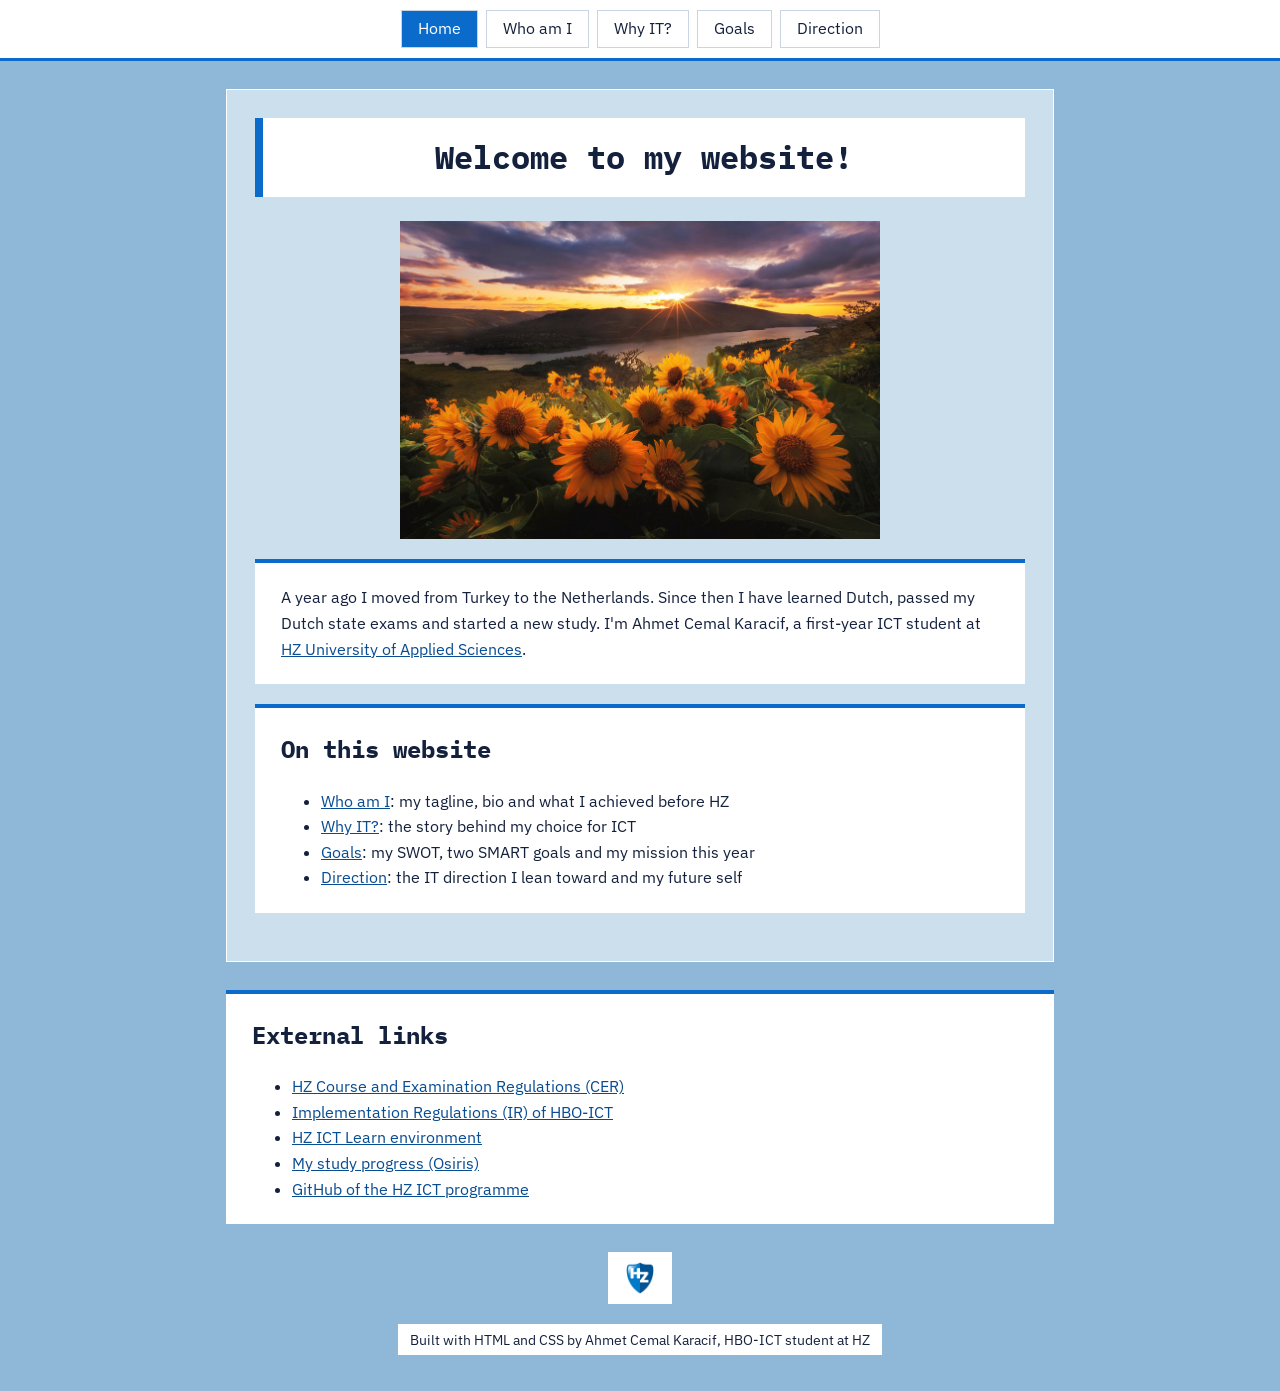
<file: index.html>
<!DOCTYPE html>
<html lang="en">

<head>
  <meta charset="UTF-8">
  <meta name="viewport" content="width=device-width, initial-scale=1.0">
  <title>Home | Ahmet Cemal Karacif</title>
  <meta name="description"
    content="Portfolio of Ahmet Cemal Karacif, first-year HBO-ICT student at HZ: who I am, why ICT, my goals and my direction.">
  <link rel="icon" type="image/png" href="img/hz-logo.png">
  <link rel="preconnect" href="https://fonts.googleapis.com">
  <link rel="stylesheet"
    href="https://fonts.googleapis.com/css2?family=IBM+Plex+Mono:wght@500;700&family=IBM+Plex+Sans:wght@400;600;700&display=swap">
  <link rel="stylesheet" href="styles.css">
</head>

<body>
  <!-- navigation menu -->
  <header>
    <nav class="main-nav" aria-label="Main">
      <a href="index.html" class="current" aria-current="page">Home</a>
      <a href="about.html">Who am I</a>
      <a href="why-it.html">Why IT?</a>
      <a href="goals.html">Goals</a>
      <a href="direction.html">Direction</a>
    </nav>
  </header>

  <!-- main content -->
  <main>
    <div class="big-block">
      <h1>Welcome to my website!</h1>
      <img class="hero-img" src="img/sunflowers.png" width="480" height="300"
        alt="A">
      <section class="panel">
        <p>
          A year ago I moved from Turkey to the Netherlands. Since then I have learned Dutch,
          passed my Dutch state exams and started a new study. I'm Ahmet Cemal Karacif, a
          first-year ICT student at <a href="https://hz.nl/en" target="_blank"
          rel="noopener">HZ University of Applied Sciences</a>.
        </p>
      </section>
      <section class="panel">
        <h2>On this website</h2>
        <ul>
          <li><a href="about.html">Who am I</a>: my tagline, bio and what I achieved before HZ</li>
          <li><a href="why-it.html">Why IT?</a>: the story behind my choice for ICT</li>
          <li><a href="goals.html">Goals</a>: my SWOT, two SMART goals and my mission this year</li>
          <li><a href="direction.html">Direction</a>: the IT direction I lean toward and my future self</li>
        </ul>
      </section>
    </div>
  </main>

  <!-- external links -->
  <aside>
    <div class="panel">
      <h2>External links</h2>
      <ul>
        <li>
          <a href="https://hz.nl/en/about-hz/regulations-documents" target="_blank" rel="noopener">HZ Course and
            Examination Regulations (CER)</a>
        </li>
        <li>
          <a href="https://hz.reader.docfield.com/80871c39-9285-4b38-85e4-78a0efbc2461" target="_blank" rel="noopener">Implementation
            Regulations (IR) of HBO-ICT</a>
        </li>
        <li>
          <a href="https://learn.hz.nl/my/" target="_blank" rel="noopener">HZ ICT Learn environment</a>
        </li>
        <li>
          <a href="https://hz.osiris-student.nl/" target="_blank" rel="noopener">My study progress (Osiris)</a>
        </li>
        <li>
          <a href="https://github.com/HZ-HBO-ICT" target="_blank" rel="noopener">GitHub of the HZ ICT programme</a>
        </li>
      </ul>
    </div>
  </aside>

  <!-- footer with HZ logo -->
  <footer>
    <img src="img/hz-logo.png" alt="HZ University of Applied Sciences logo">
    <p>Built with HTML and CSS by Ahmet Cemal Karacif, HBO-ICT student at HZ</p>
  </footer>
</body>

</html>
</file>
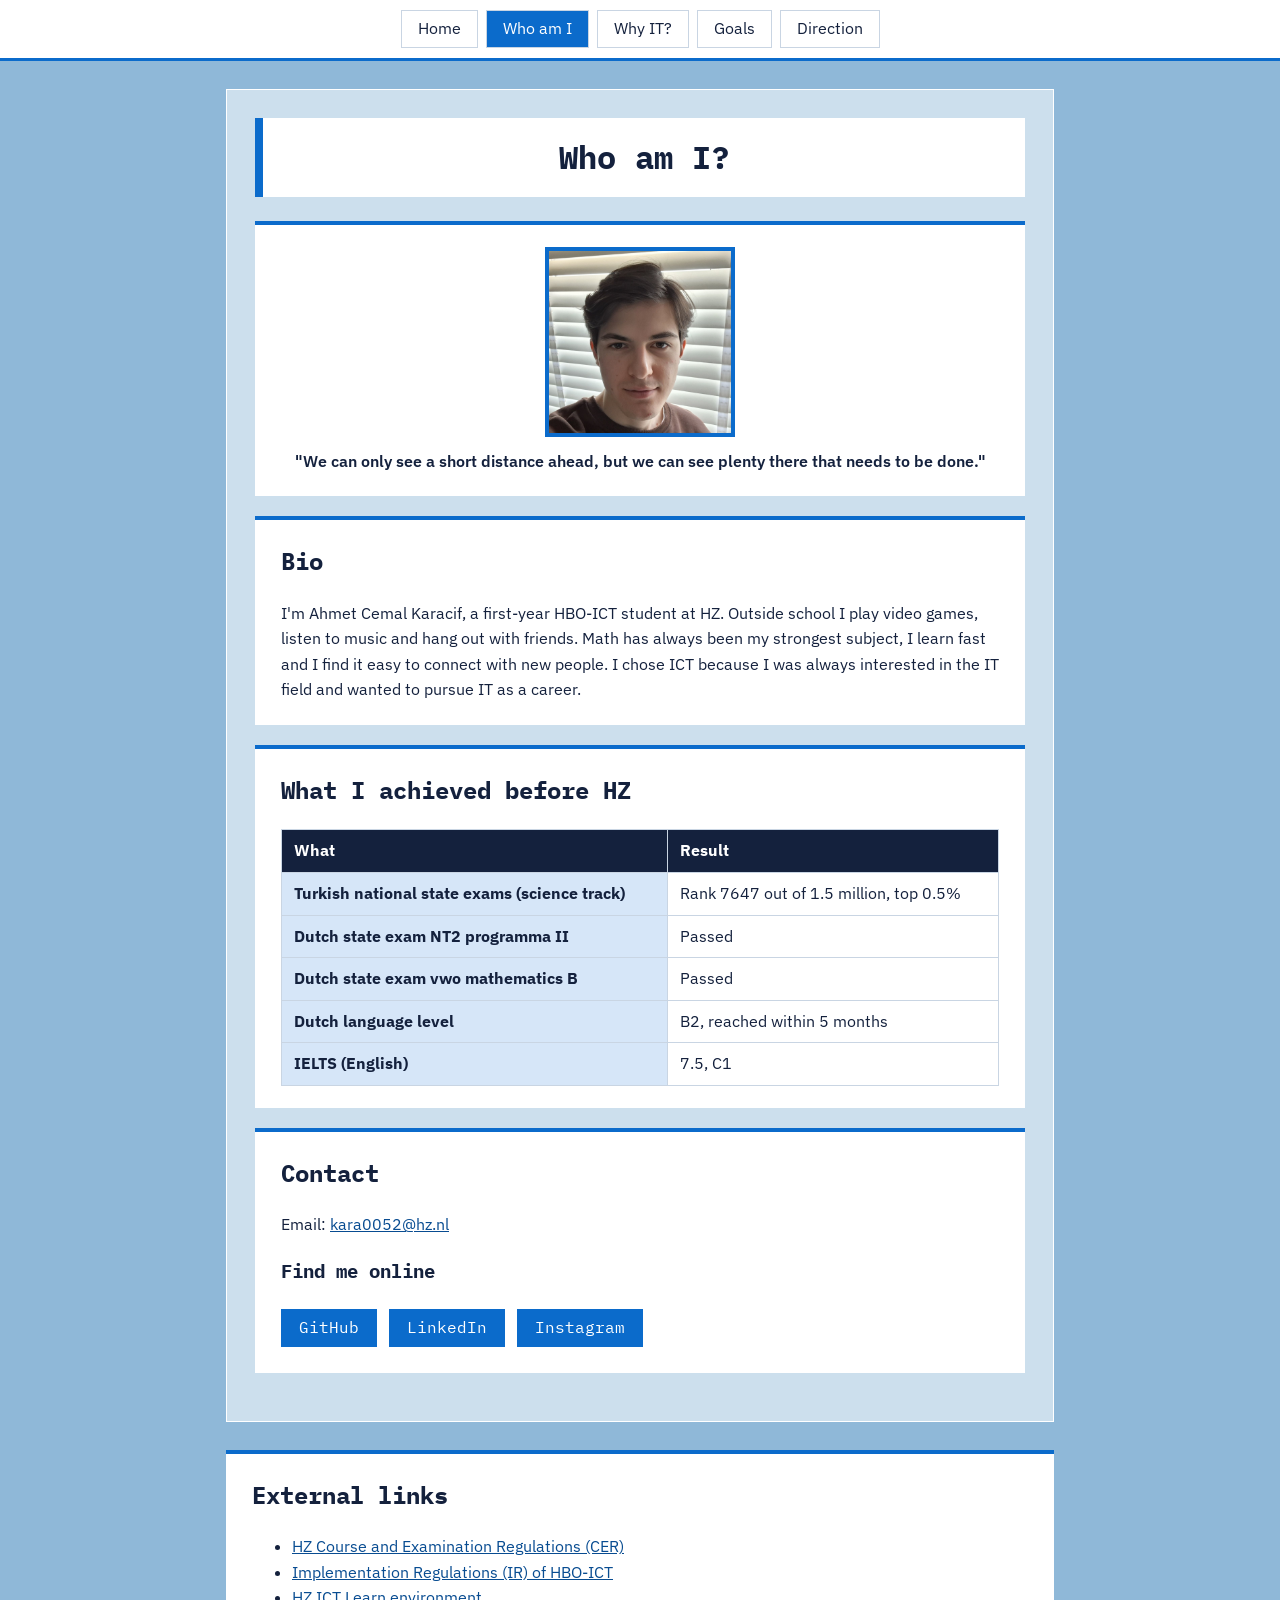
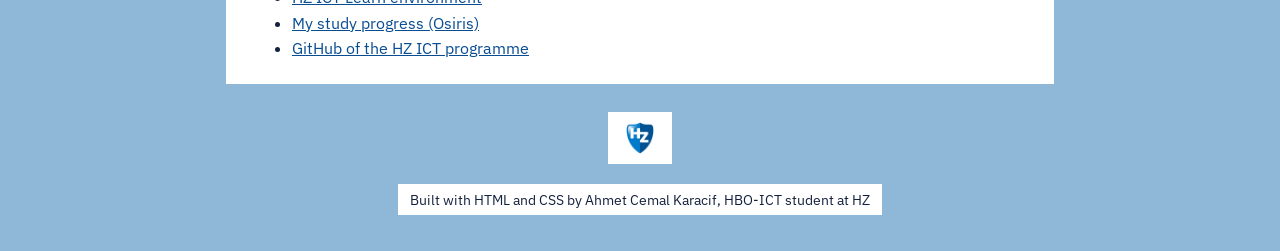
<file: about.html>
<!DOCTYPE html>
<html lang="en">

<head>
  <meta charset="UTF-8">
  <meta name="viewport" content="width=device-width, initial-scale=1.0">
  <title>Who am I | Ahmet Cemal Karacif</title>
  <meta name="description"
    content="Who is Ahmet Cemal Karacif? A first-year HBO-ICT student at HZ from Turkey: tagline, bio, results and contact.">
  <link rel="icon" type="image/png" href="img/hz-logo.png">
  <link rel="preconnect" href="https://fonts.googleapis.com">
  <link rel="stylesheet"
    href="https://fonts.googleapis.com/css2?family=IBM+Plex+Mono:wght@500;700&family=IBM+Plex+Sans:wght@400;600;700&display=swap">
  <link rel="stylesheet" href="styles.css">
</head>

<body>
  <!-- navigation menu -->
  <header>
    <nav class="main-nav" aria-label="Main">
      <a href="index.html">Home</a>
      <a href="about.html" class="current" aria-current="page">Who am I</a>
      <a href="why-it.html">Why IT?</a>
      <a href="goals.html">Goals</a>
      <a href="direction.html">Direction</a>
    </nav>
  </header>

  <!-- main content -->
  <main>
    <div class="big-block">
      <h1>Who am I?</h1>
      <section class="panel">
        <img class="profile-img" src="img/profile.jpg" width="190" height="190"
          alt="A photo of Ahmet Karacif">
        <p class="tagline">"We can only see a short distance ahead, but we can see plenty there that needs to be done."</p>
      </section>
      <section class="panel">
        <h2>Bio</h2>
        <p>
          I'm Ahmet Cemal Karacif, a first-year HBO-ICT student at HZ. Outside school I play
          video games, listen to music and hang out with friends. Math has always been my
          strongest subject, I learn fast and I find it easy to connect with new people. I chose
          ICT because I was always interested in the IT field and wanted to pursue IT as a career.
        </p>
      </section>
      <section class="panel">
        <h2>What I achieved before HZ</h2>
        <table>
          <thead>
            <tr>
              <th scope="col">What</th>
              <th scope="col">Result</th>
            </tr>
          </thead>
          <tbody>
            <tr>
              <th scope="row">Turkish national state exams (science track)</th>
              <td>Rank 7647 out of 1.5 million, top 0.5%</td>
            </tr>
            <tr>
              <th scope="row">Dutch state exam NT2 programma II</th>
              <td>Passed</td>
            </tr>
            <tr>
              <th scope="row">Dutch state exam vwo mathematics B</th>
              <td>Passed</td>
            </tr>
            <tr>
              <th scope="row">Dutch language level</th>
              <td>B2, reached within 5 months</td>
            </tr>
            <tr>
              <th scope="row">IELTS (English)</th>
              <td>7.5, C1</td>
            </tr>
          </tbody>
        </table>
      </section>
      <section class="panel">
        <h2>Contact</h2>
        <p>Email: <a href="mailto:kara0052@hz.nl">kara0052@hz.nl</a></p>
        <h3>Find me online</h3>
        <a class="button" href="https://github.com/w3ndxd"
          target="_blank" rel="noopener">GitHub</a>
        <a class="button" href="https://www.linkedin.com/in/ahmet-cemal-karacif-b8b6513b5/"
          target="_blank" rel="noopener">LinkedIn</a>
        <a class="button" href="https://www.instagram.com/_aahmetcemal/"
          target="_blank" rel="noopener">Instagram</a>
      </section>
    </div>
  </main>

  <!-- external links -->
  <aside>
    <div class="panel">
      <h2>External links</h2>
      <ul>
        <li>
          <a href="https://hz.nl/en/about-hz/regulations-documents" target="_blank" rel="noopener">HZ Course and
            Examination Regulations (CER)</a>
        </li>
        <li>
          <a href="https://hz.reader.docfield.com/80871c39-9285-4b38-85e4-78a0efbc2461" target="_blank" rel="noopener">Implementation
            Regulations (IR) of HBO-ICT</a>
        </li>
        <li>
          <a href="https://learn.hz.nl/my/" target="_blank" rel="noopener">HZ ICT Learn environment</a>
        </li>
        <li>
          <a href="https://hz.osiris-student.nl/" target="_blank" rel="noopener">My study progress (Osiris)</a>
        </li>
        <li>
          <a href="https://github.com/HZ-HBO-ICT" target="_blank" rel="noopener">GitHub of the HZ ICT programme</a>
        </li>
      </ul>
    </div>
  </aside>

  <!-- footer with HZ logo -->
  <footer>
    <img src="img/hz-logo.png" alt="HZ University of Applied Sciences logo">
    <p>Built with HTML and CSS by Ahmet Cemal Karacif, HBO-ICT student at HZ</p>
  </footer>
</body>

</html>
</file>
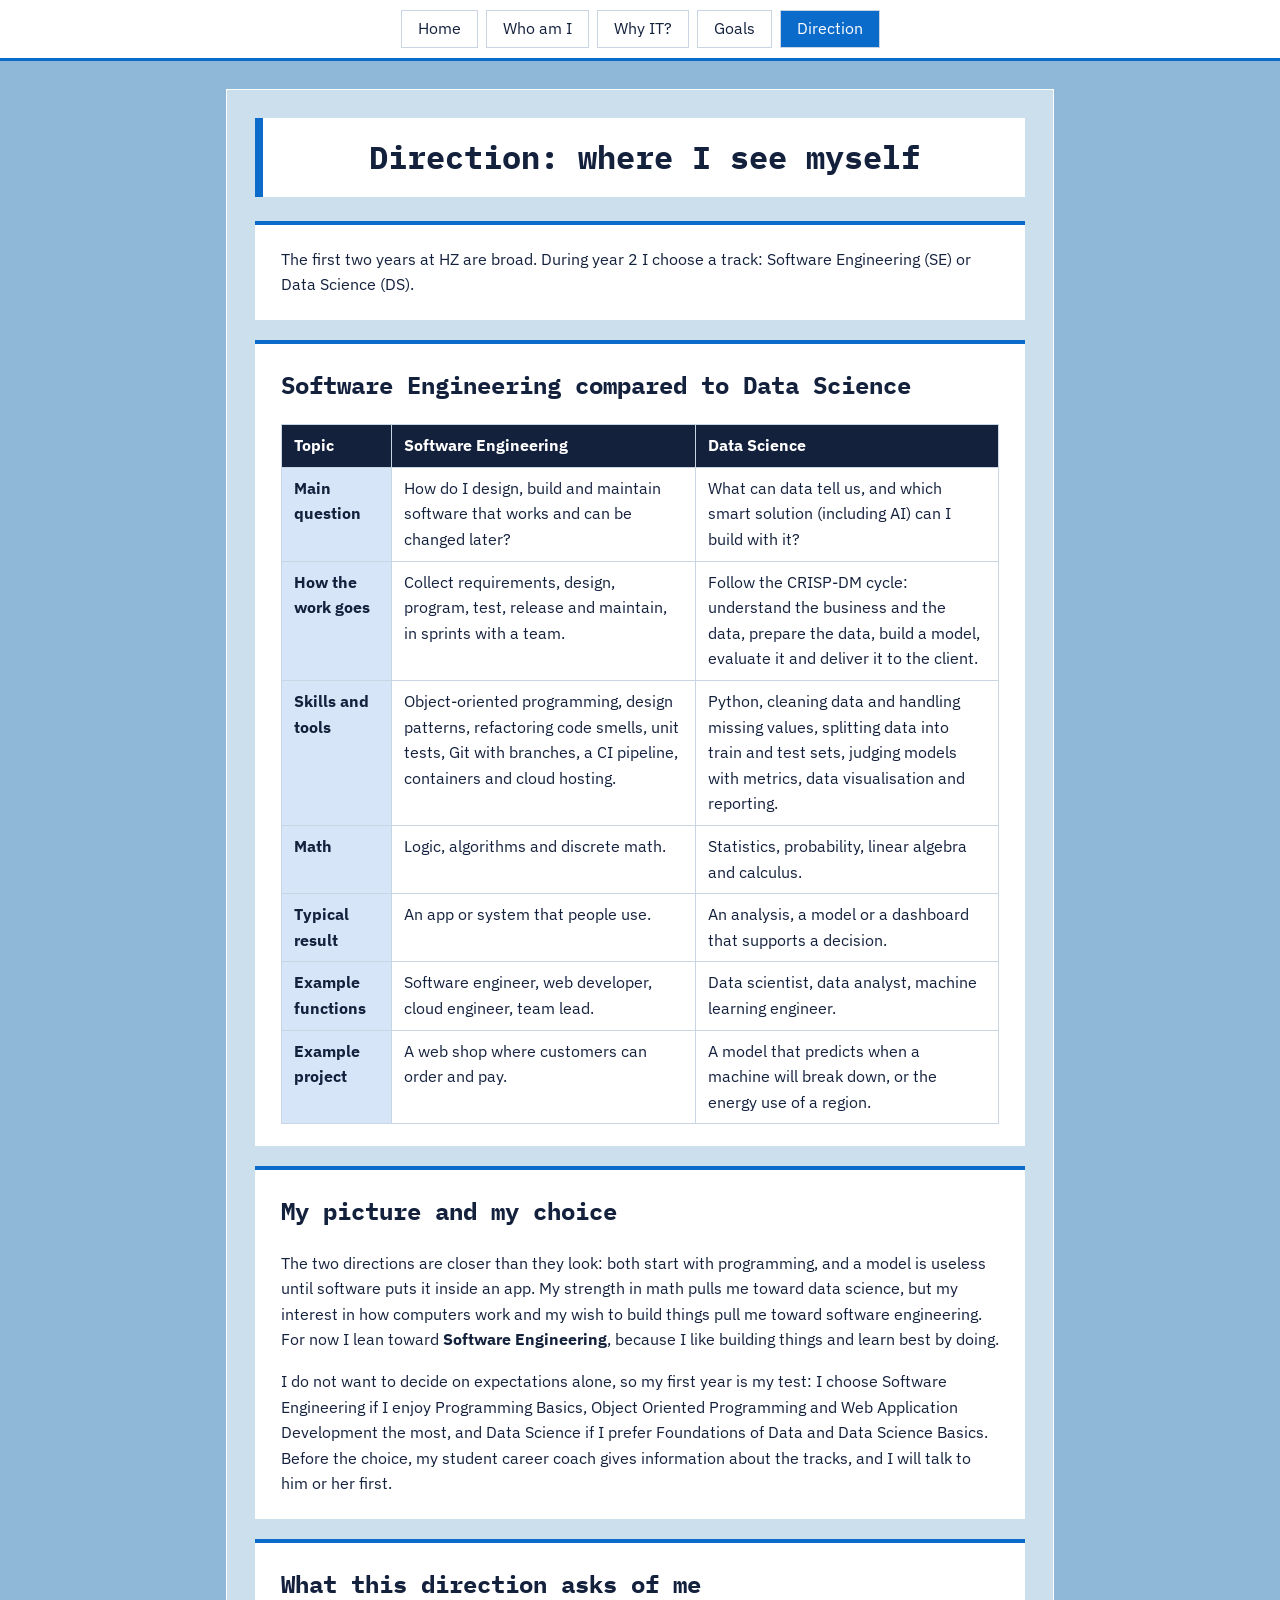
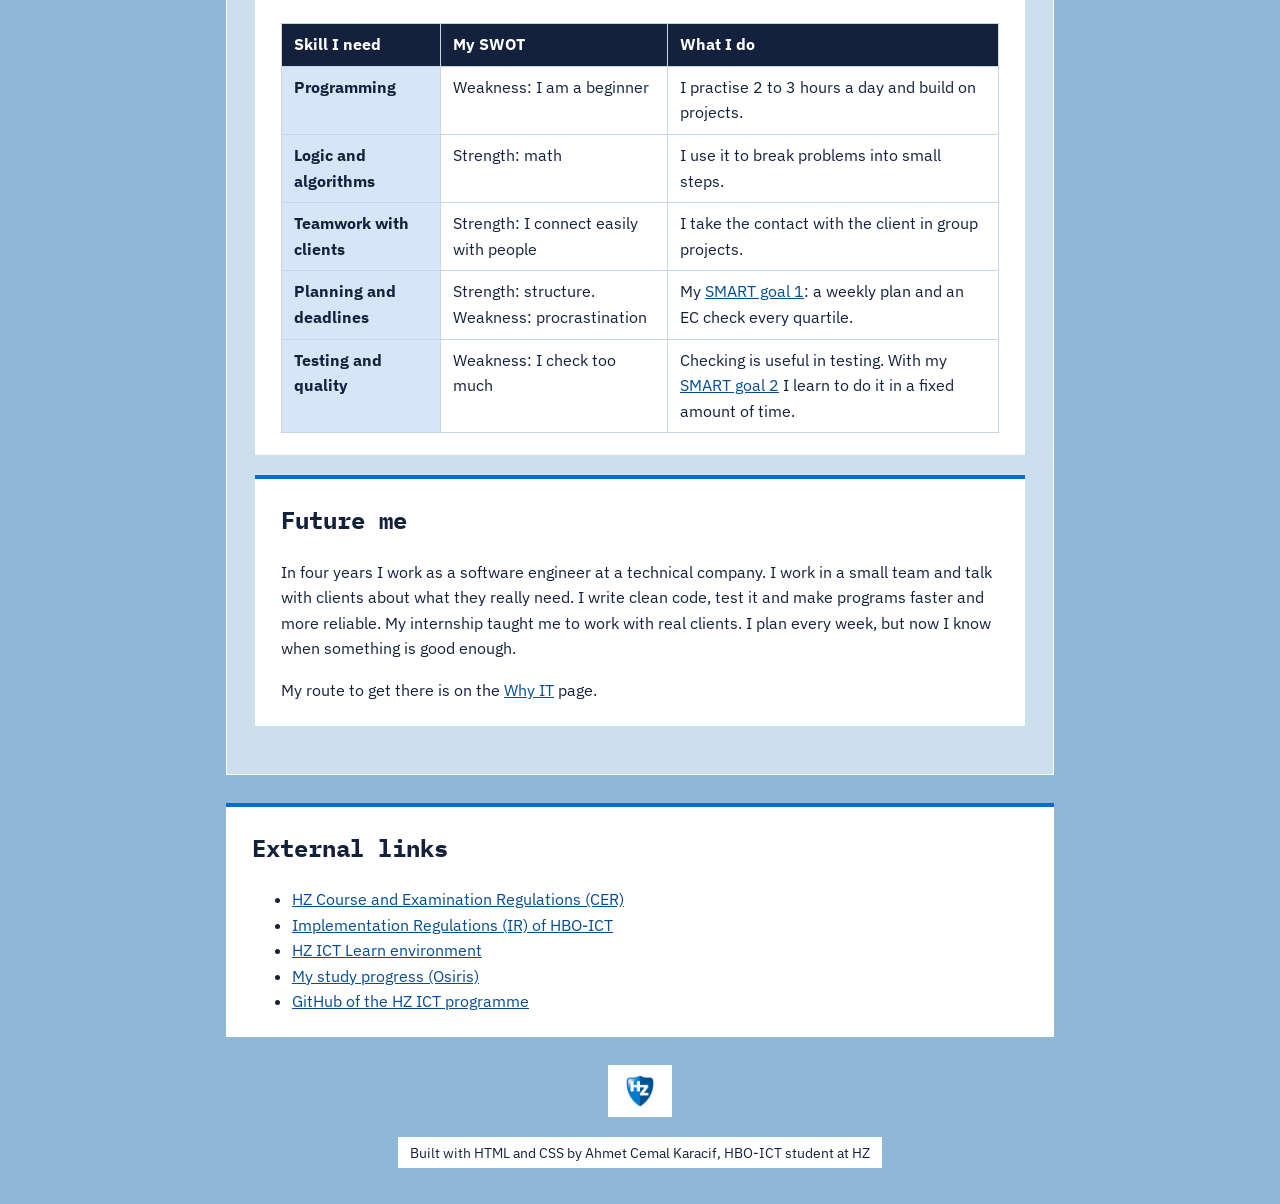
<file: direction.html>
<!DOCTYPE html>
<html lang="en">

<head>
  <meta charset="UTF-8">
  <meta name="viewport" content="width=device-width, initial-scale=1.0">
  <title>Direction: where I see myself | Ahmet Cemal Karacif</title>
  <meta name="description"
    content="My direction in IT: Software Engineering compared to Applied Data Science & AI, my future self and my route.">
  <link rel="icon" type="image/png" href="img/hz-logo.png">
  <link rel="preconnect" href="https://fonts.googleapis.com">
  <link rel="stylesheet"
    href="https://fonts.googleapis.com/css2?family=IBM+Plex+Mono:wght@500;700&family=IBM+Plex+Sans:wght@400;600;700&display=swap">
  <link rel="stylesheet" href="styles.css">
</head>

<body>
  <!-- navigation menu -->
  <header>
    <nav class="main-nav" aria-label="Main">
      <a href="index.html">Home</a>
      <a href="about.html">Who am I</a>
      <a href="why-it.html">Why IT?</a>
      <a href="goals.html">Goals</a>
      <a href="direction.html" class="current" aria-current="page">Direction</a>
    </nav>
  </header>

  <!-- main content -->
  <main>
    <div class="big-block">
      <h1>Direction: where I see myself</h1>
      <section class="panel">
        <p>
          The first two years at HZ are broad. During year 2 I choose a track: Software
          Engineering (SE) or Data Science (DS).
        </p>
      </section>
      <section class="panel">
        <h2>Software Engineering compared to Data Science</h2>
        <table>
          <thead>
            <tr>
              <th scope="col">Topic</th>
              <th scope="col">Software Engineering</th>
              <th scope="col">Data Science</th>
            </tr>
          </thead>
          <tbody>
            <tr>
              <th scope="row">Main question</th>
              <td>How do I design, build and maintain software that works and can be changed later?</td>
              <td>What can data tell us, and which smart solution (including AI) can I build with it?</td>
            </tr>
            <tr>
              <th scope="row">How the work goes</th>
              <td>Collect requirements, design, program, test, release and maintain, in sprints with a team.</td>
              <td>Follow the CRISP-DM cycle: understand the business and the data, prepare the data, build a model, evaluate it and deliver it to the client.</td>
            </tr>
            <tr>
              <th scope="row">Skills and tools</th>
              <td>Object-oriented programming, design patterns, refactoring code smells, unit tests, Git with branches, a CI pipeline, containers and cloud hosting.</td>
              <td>Python, cleaning data and handling missing values, splitting data into train and test sets, judging models with metrics, data visualisation and reporting.</td>
            </tr>
            <tr>
              <th scope="row">Math</th>
              <td>Logic, algorithms and discrete math.</td>
              <td>Statistics, probability, linear algebra and calculus.</td>
            </tr>
            <tr>
              <th scope="row">Typical result</th>
              <td>An app or system that people use.</td>
              <td>An analysis, a model or a dashboard that supports a decision.</td>
            </tr>
            <tr>
              <th scope="row">Example functions</th>
              <td>Software engineer, web developer, cloud engineer, team lead.</td>
              <td>Data scientist, data analyst, machine learning engineer.</td>
            </tr>
            <tr>
              <th scope="row">Example project</th>
              <td>A web shop where customers can order and pay.</td>
              <td>A model that predicts when a machine will break down, or the energy use of a region.</td>
            </tr>
          </tbody>
        </table>
      </section>
      <section class="panel">
        <h2>My picture and my choice</h2>
        <p>
          The two directions are closer than they look: both start with programming, and a model
          is useless until software puts it inside an app. My strength in math pulls me toward
          data science, but my interest in how computers work and my wish to build things pull
          me toward software engineering. For now I lean toward <strong>Software
          Engineering</strong>, because I like building things and learn best by doing.
        </p>
        <p>
          I do not want to decide on expectations alone, so my first year is my test: I choose
          Software Engineering if I enjoy Programming Basics, Object Oriented Programming and Web
          Application Development the most, and Data Science if I prefer Foundations of Data and
          Data Science Basics. Before the choice, my student career coach gives information about
          the tracks, and I will talk to him or her first.
        </p>
      </section>
      <section class="panel">
        <h2>What this direction asks of me</h2>
        <table>
          <thead>
            <tr>
              <th scope="col">Skill I need</th>
              <th scope="col">My SWOT</th>
              <th scope="col">What I do</th>
            </tr>
          </thead>
          <tbody>
            <tr>
              <th scope="row">Programming</th>
              <td>Weakness: I am a beginner</td>
              <td>I practise 2 to 3 hours a day and build on projects.</td>
            </tr>
            <tr>
              <th scope="row">Logic and algorithms</th>
              <td>Strength: math</td>
              <td>I use it to break problems into small steps.</td>
            </tr>
            <tr>
              <th scope="row">Teamwork with clients</th>
              <td>Strength: I connect easily with people</td>
              <td>I take the contact with the client in group projects.</td>
            </tr>
            <tr>
              <th scope="row">Planning and deadlines</th>
              <td>Strength: structure. Weakness: procrastination</td>
              <td>My <a href="goals.html">SMART goal 1</a>: a weekly plan and an EC check every quartile.</td>
            </tr>
            <tr>
              <th scope="row">Testing and quality</th>
              <td>Weakness: I check too much</td>
              <td>Checking is useful in testing. With my <a href="goals.html">SMART goal 2</a> I learn to do it in a fixed amount of time.</td>
            </tr>
          </tbody>
        </table>
      </section>
      <section class="panel">
        <h2>Future me</h2>
        <p>
          In four years I work as a software engineer at a technical company. I work in a small team and talk with clients about what they really need. I write clean code, test it and make programs faster and more reliable. My internship taught me to work with real clients. I plan every week, but now I know when something is good enough.
        </p>
        <p>My route to get there is on the <a href="why-it.html">Why IT</a> page.</p>
      </section>
    </div>
  </main>

  <!-- external links -->
  <aside>
    <div class="panel">
      <h2>External links</h2>
      <ul>
        <li>
          <a href="https://hz.nl/en/about-hz/regulations-documents" target="_blank" rel="noopener">HZ Course and
            Examination Regulations (CER)</a>
        </li>
        <li>
          <a href="https://hz.reader.docfield.com/80871c39-9285-4b38-85e4-78a0efbc2461" target="_blank" rel="noopener">Implementation
            Regulations (IR) of HBO-ICT</a>
        </li>
        <li>
          <a href="https://learn.hz.nl/my/" target="_blank" rel="noopener">HZ ICT Learn environment</a>
        </li>
        <li>
          <a href="https://hz.osiris-student.nl/" target="_blank" rel="noopener">My study progress (Osiris)</a>
        </li>
        <li>
          <a href="https://github.com/HZ-HBO-ICT" target="_blank" rel="noopener">GitHub of the HZ ICT programme</a>
        </li>
      </ul>
    </div>
  </aside>

  <!-- footer with HZ logo -->
  <footer>
    <img src="img/hz-logo.png" alt="HZ University of Applied Sciences logo">
    <p>Built with HTML and CSS by Ahmet Cemal Karacif, HBO-ICT student at HZ</p>
  </footer>
</body>

</html>
</file>
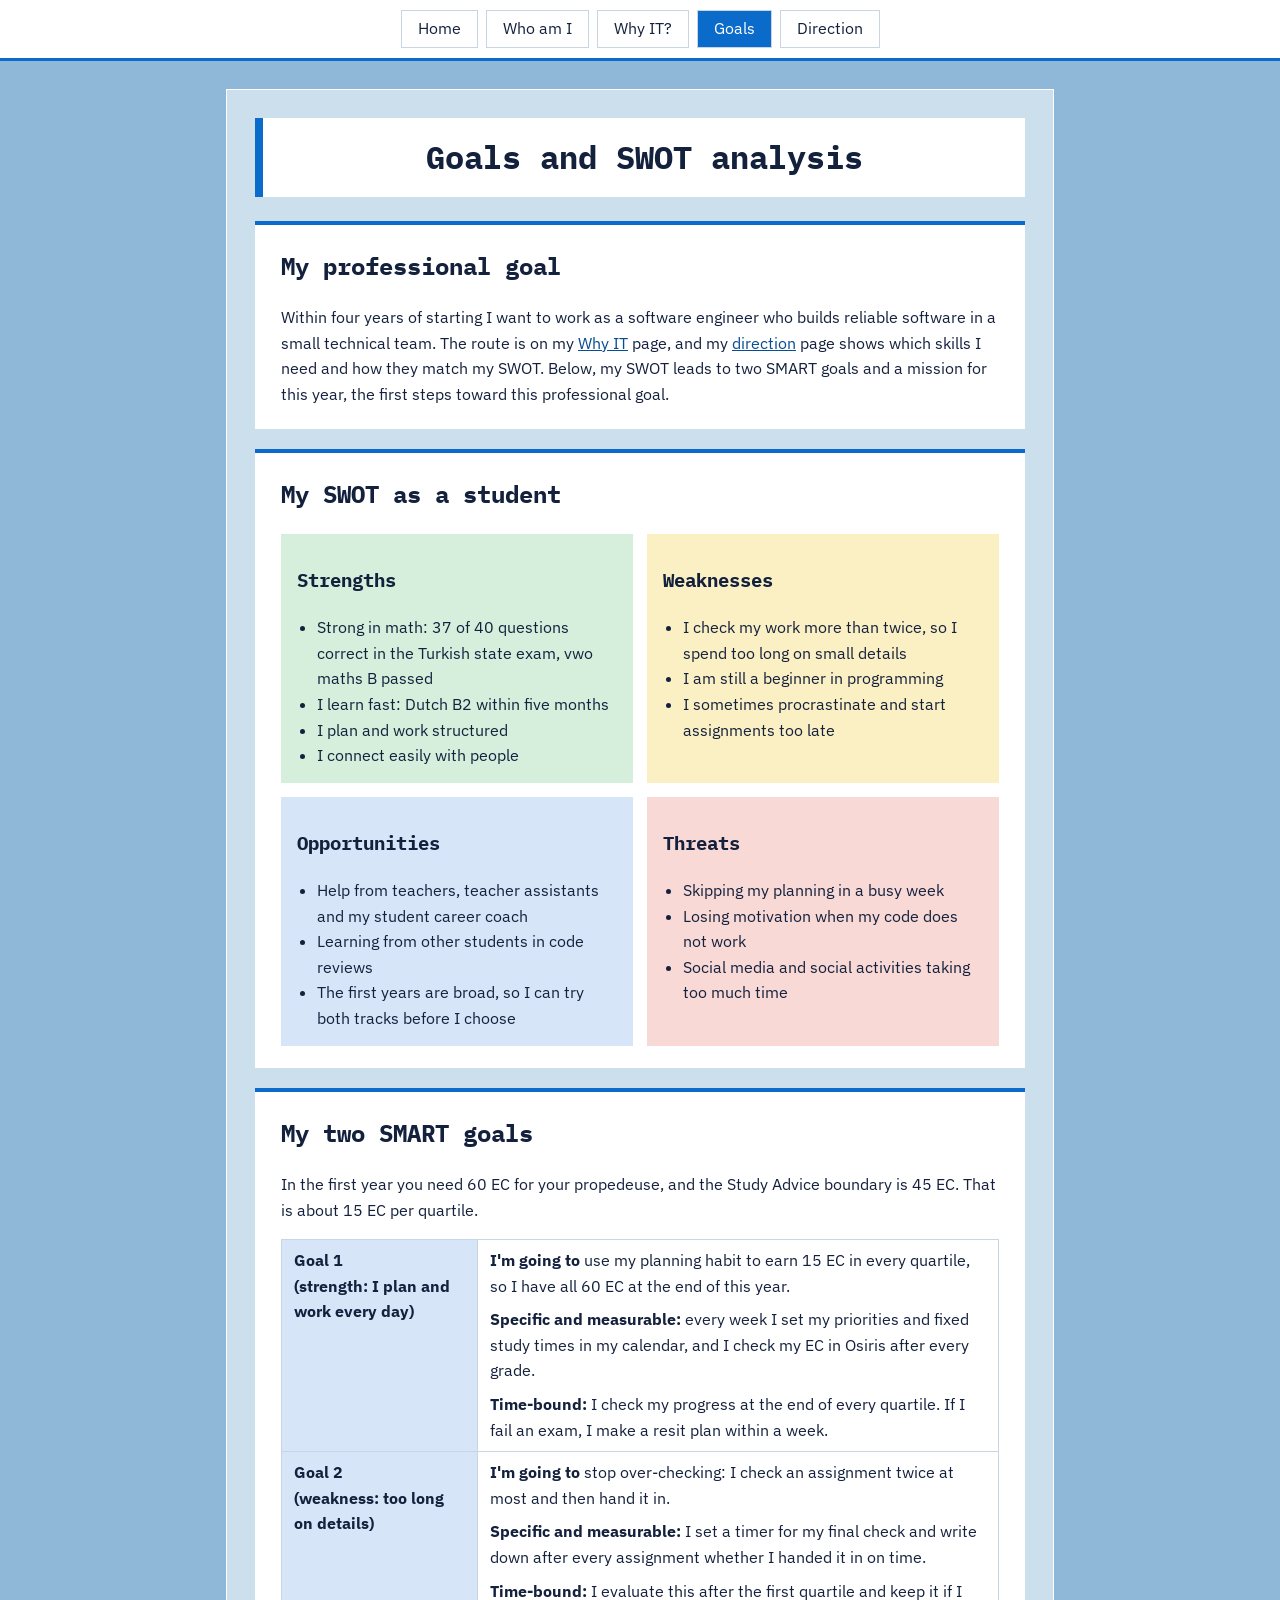
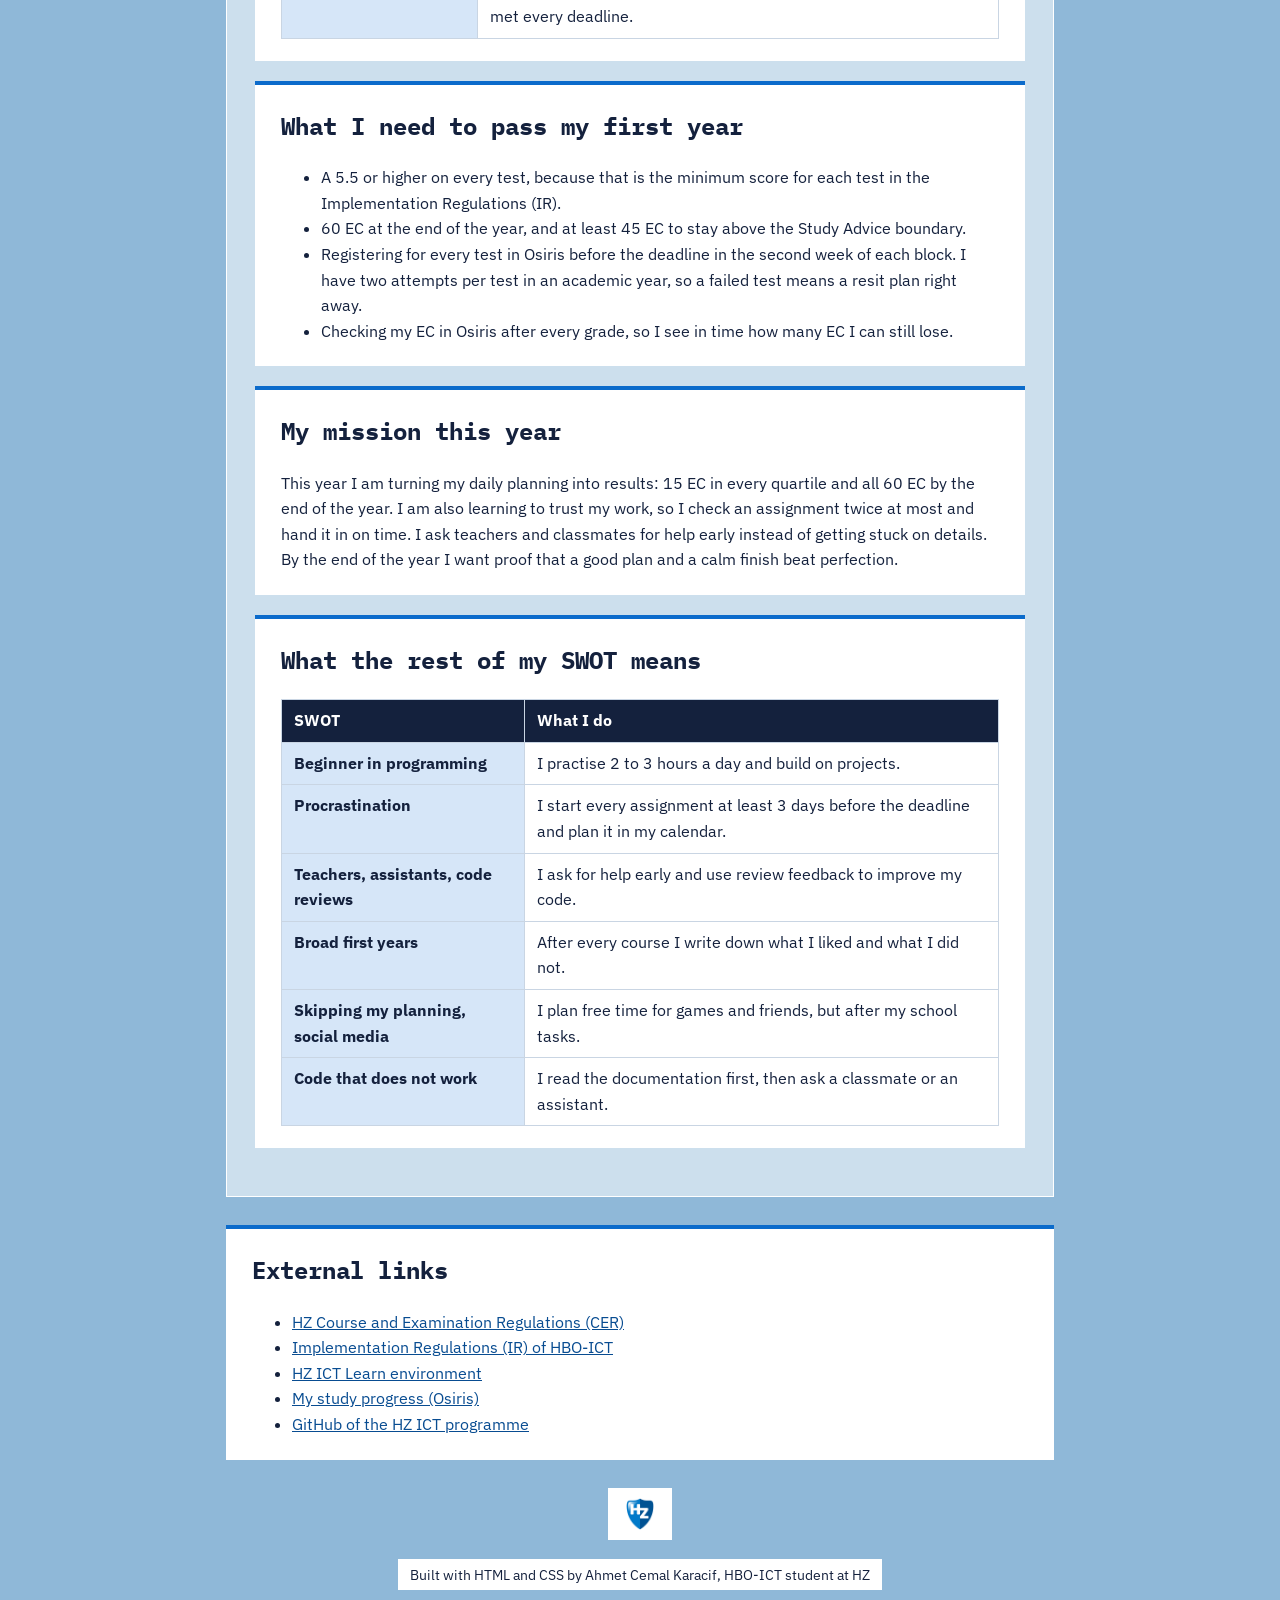
<file: goals.html>
<!DOCTYPE html>
<html lang="en">

<head>
  <meta charset="UTF-8">
  <meta name="viewport" content="width=device-width, initial-scale=1.0">
  <title>Goals and SWOT analysis | Ahmet Cemal Karacif</title>
  <meta name="description" content="My SWOT as an ICT student, two SMART study goals and my mission this year.">
  <link rel="icon" type="image/png" href="img/hz-logo.png">
  <link rel="preconnect" href="https://fonts.googleapis.com">
  <link rel="stylesheet"
    href="https://fonts.googleapis.com/css2?family=IBM+Plex+Mono:wght@500;700&family=IBM+Plex+Sans:wght@400;600;700&display=swap">
  <link rel="stylesheet" href="styles.css">
</head>

<body>
  <!-- navigation menu -->
  <header>
    <nav class="main-nav" aria-label="Main">
      <a href="index.html">Home</a>
      <a href="about.html">Who am I</a>
      <a href="why-it.html">Why IT?</a>
      <a href="goals.html" class="current" aria-current="page">Goals</a>
      <a href="direction.html">Direction</a>
    </nav>
  </header>

  <!-- main content -->
  <main>
    <div class="big-block">
      <h1>Goals and SWOT analysis</h1>
      <section class="panel">
        <h2>My professional goal</h2>
        <p>
          Within four years of starting I want to work as a software engineer who builds reliable
          software in a small technical team. The route is on my <a href="why-it.html">Why IT</a>
          page, and my <a href="direction.html">direction</a> page shows which skills I need and
          how they match my SWOT. Below, my SWOT leads to two SMART goals and a mission for this
          year, the first steps toward this professional goal.
        </p>
      </section>
      <section class="panel">
        <h2>My SWOT as a student</h2>
        <!-- the SWOT: four boxes in a 2 x 2 grid -->
        <div class="swot-grid">
          <div class="strengths">
            <h3>Strengths</h3>
            <ul>
              <li>Strong in math: 37 of 40 questions correct in the Turkish state exam, vwo maths B passed</li>
              <li>I learn fast: Dutch B2 within five months</li>
              <li>I plan and work structured</li>
              <li>I connect easily with people</li>
            </ul>
          </div>
          <div class="weaknesses">
            <h3>Weaknesses</h3>
            <ul>
              <li>I check my work more than twice, so I spend too long on small details</li>
              <li>I am still a beginner in programming</li>
              <li>I sometimes procrastinate and start assignments too late</li>
            </ul>
          </div>
          <div class="opportunities">
            <h3>Opportunities</h3>
            <ul>
              <li>Help from teachers, teacher assistants and my student career coach</li>
              <li>Learning from other students in code reviews</li>
              <li>The first years are broad, so I can try both tracks before I choose</li>
            </ul>
          </div>
          <div class="threats">
            <h3>Threats</h3>
            <ul>
              <li>Skipping my planning in a busy week</li>
              <li>Losing motivation when my code does not work</li>
              <li>Social media and social activities taking too much time</li>
            </ul>
          </div>
        </div>
      </section>
      <section class="panel">
        <h2>My two SMART goals</h2>
        <p>
          In the first year you need 60 EC for your propedeuse, and the Study Advice boundary is
          45 EC. That is about 15 EC per quartile.
        </p>
        <table>
          <tbody>
            <tr>
              <th scope="row">Goal 1<br>(strength: I plan and work every day)</th>
              <td>
                <p><strong>I'm going to</strong> use my planning habit to earn 15 EC in every
                  quartile, so I have all 60 EC at the end of this year.</p>
                <p><strong>Specific and measurable:</strong> every week I set my priorities and fixed
                  study times in my calendar, and I check my EC in Osiris after every grade.</p>
                <p><strong>Time-bound:</strong> I check my progress at the end of every quartile. If
                  I fail an exam, I make a resit plan within a week.</p>
              </td>
            </tr>
            <tr>
              <th scope="row">Goal 2<br>(weakness: too long on details)</th>
              <td>
                <p><strong>I'm going to</strong> stop over-checking: I check an assignment twice at
                  most and then hand it in.</p>
                <p><strong>Specific and measurable:</strong> I set a timer for my final check and write
                  down after every assignment whether I handed it in on time.</p>
                <p><strong>Time-bound:</strong> I evaluate this after the first quartile and keep it if
                  I met every deadline.</p>
              </td>
            </tr>
          </tbody>
        </table>
      </section>
      <section class="panel">
        <h2>What I need to pass my first year</h2>
        <ul>
          <li>A 5.5 or higher on every test, because that is the minimum score for each test in the Implementation Regulations (IR).</li>
          <li>60 EC at the end of the year, and at least 45 EC to stay above the Study Advice boundary.</li>
          <li>Registering for every test in Osiris before the deadline in the second week of each block. I have two attempts per test in an academic year, so a failed test means a resit plan right away.</li>
          <li>Checking my EC in Osiris after every grade, so I see in time how many EC I can still lose.</li>
        </ul>
      </section>
      <section class="panel">
        <h2>My mission this year</h2>
        <p>
          This year I am turning my daily planning into results: 15 EC in every quartile and all
          60 EC by the end of the year. I am also learning to trust my work, so I check an
          assignment twice at most and hand it in on time. I ask teachers and classmates for help
          early instead of getting stuck on details. By the end of the year I want proof that a
          good plan and a calm finish beat perfection.
        </p>
      </section>
      <section class="panel">
        <h2>What the rest of my SWOT means</h2>
        <table>
          <thead>
            <tr>
              <th scope="col">SWOT</th>
              <th scope="col">What I do</th>
            </tr>
          </thead>
          <tbody>
            <tr>
              <th scope="row">Beginner in programming</th>
              <td>I practise 2 to 3 hours a day and build on projects.</td>
            </tr>
            <tr>
              <th scope="row">Procrastination</th>
              <td>I start every assignment at least 3 days before the deadline and plan it in my calendar.</td>
            </tr>
            <tr>
              <th scope="row">Teachers, assistants, code reviews</th>
              <td>I ask for help early and use review feedback to improve my code.</td>
            </tr>
            <tr>
              <th scope="row">Broad first years</th>
              <td>After every course I write down what I liked and what I did not.</td>
            </tr>
            <tr>
              <th scope="row">Skipping my planning, social media</th>
              <td>I plan free time for games and friends, but after my school tasks.</td>
            </tr>
            <tr>
              <th scope="row">Code that does not work</th>
              <td>I read the documentation first, then ask a classmate or an assistant.</td>
            </tr>
          </tbody>
        </table>
      </section>
    </div>
  </main>

  <!-- external links -->
  <aside>
    <div class="panel">
      <h2>External links</h2>
      <ul>
        <li>
          <a href="https://hz.nl/en/about-hz/regulations-documents" target="_blank" rel="noopener">HZ Course and
            Examination Regulations (CER)</a>
        </li>
        <li>
          <a href="https://hz.reader.docfield.com/80871c39-9285-4b38-85e4-78a0efbc2461" target="_blank"
            rel="noopener">Implementation
            Regulations (IR) of HBO-ICT</a>
        </li>
        <li>
          <a href="https://learn.hz.nl/my/" target="_blank" rel="noopener">HZ ICT Learn environment</a>
        </li>
        <li>
          <a href="https://hz.osiris-student.nl/" target="_blank" rel="noopener">My study progress (Osiris)</a>
        </li>
        <li>
          <a href="https://github.com/HZ-HBO-ICT" target="_blank" rel="noopener">GitHub of the HZ ICT programme</a>
        </li>
      </ul>
    </div>
  </aside>

  <!-- footer with HZ logo -->
  <footer>
    <img src="img/hz-logo.png" alt="HZ University of Applied Sciences logo">
    <p>Built with HTML and CSS by Ahmet Cemal Karacif, HBO-ICT student at HZ</p>
  </footer>
</body>

</html>
</file>
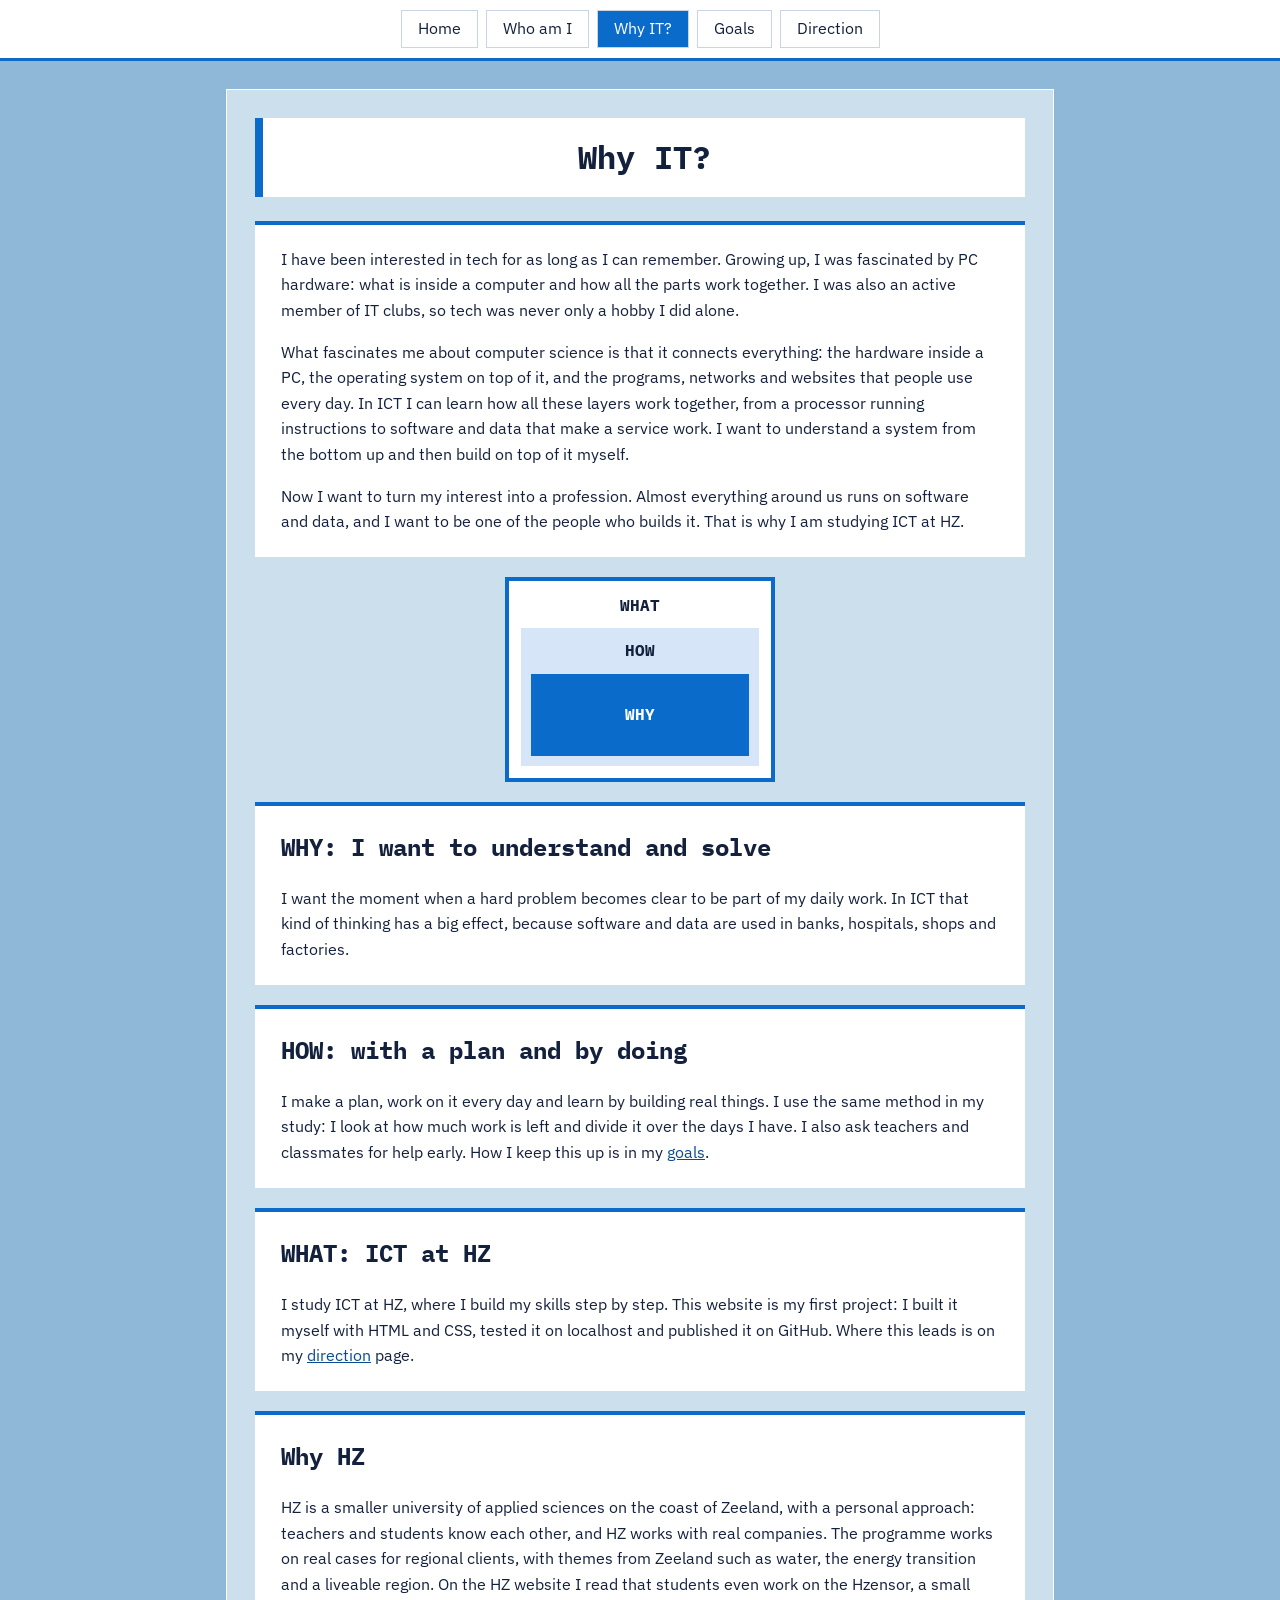
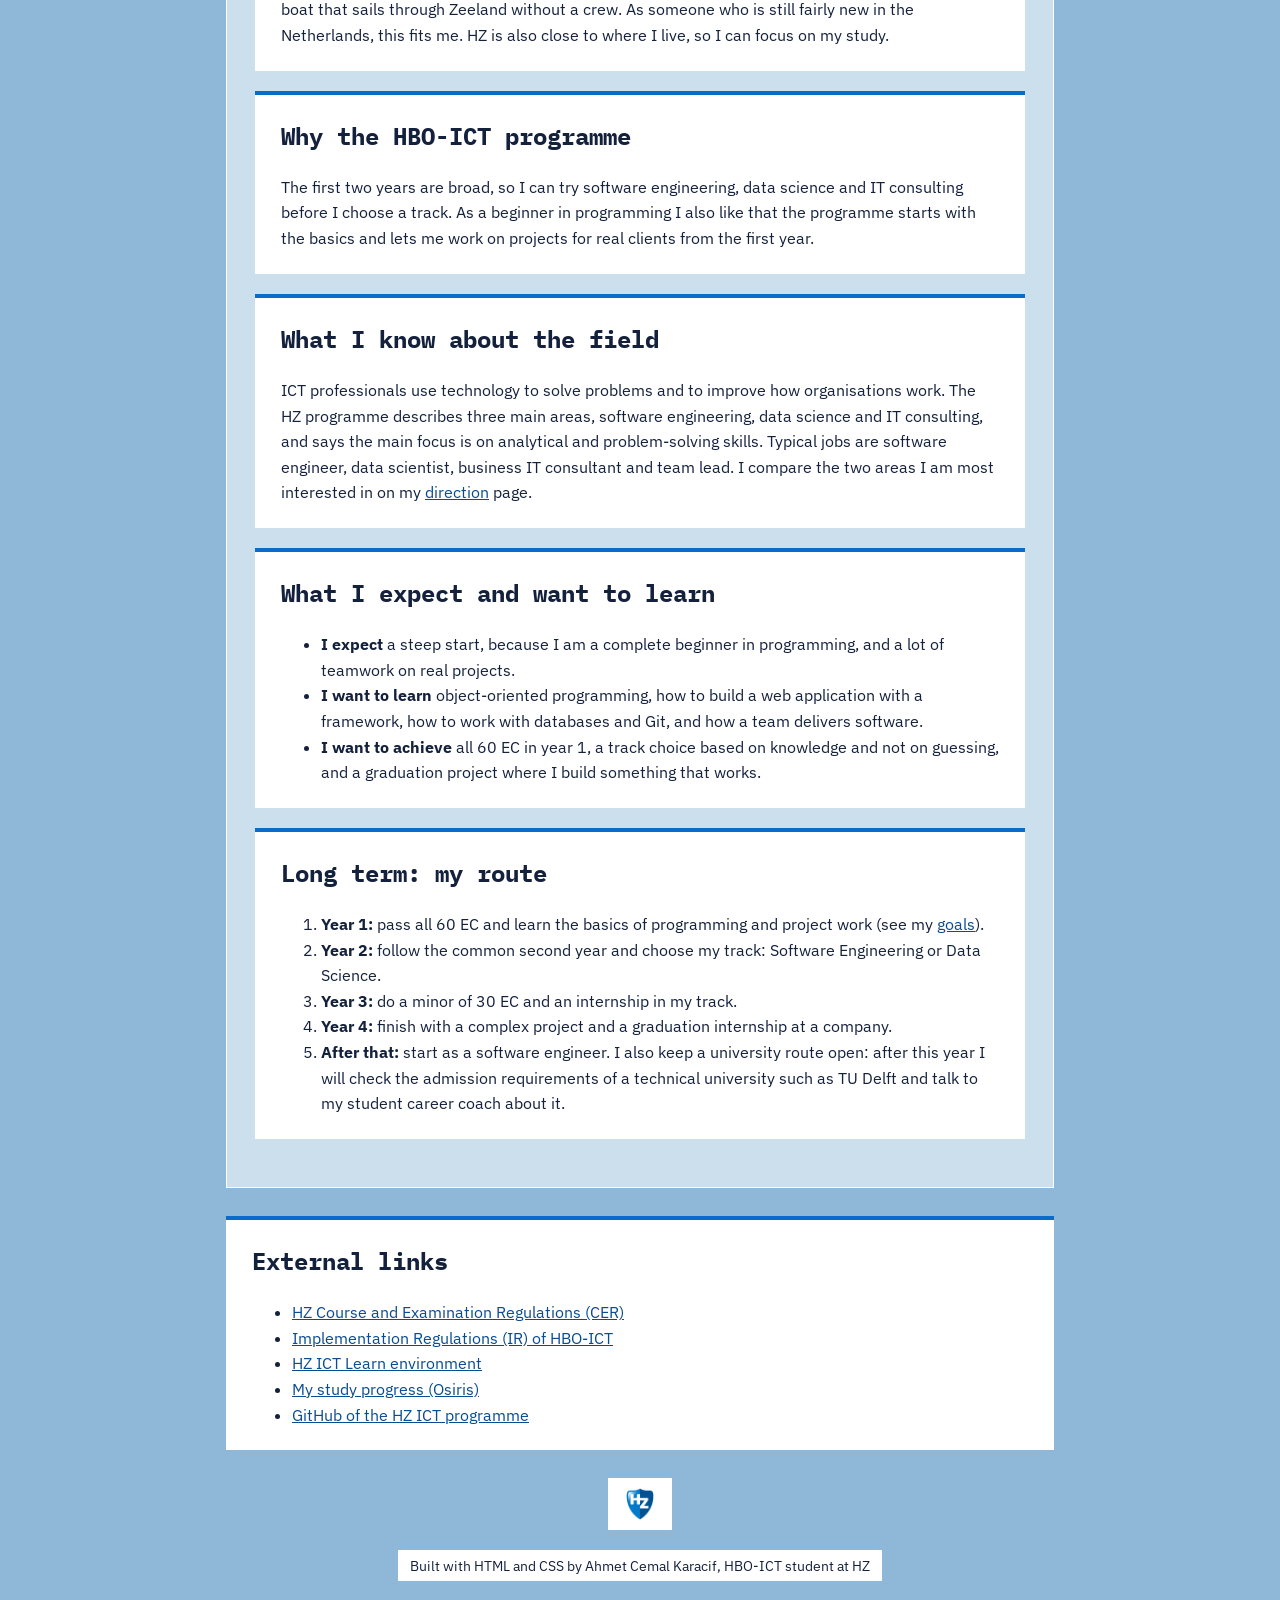
<file: why-it.html>
<!DOCTYPE html>
<html lang="en">

<head>
  <meta charset="UTF-8">
  <meta name="viewport" content="width=device-width, initial-scale=1.0">
  <title>Why IT? | Ahmet Cemal Karacif</title>
  <meta name="description"
    content="Why I chose ICT and HZ: my story, my Golden Circle (why, how, what) and why I picked HZ.">
  <link rel="icon" type="image/png" href="img/hz-logo.png">
  <link rel="preconnect" href="https://fonts.googleapis.com">
  <link rel="stylesheet"
    href="https://fonts.googleapis.com/css2?family=IBM+Plex+Mono:wght@500;700&family=IBM+Plex+Sans:wght@400;600;700&display=swap">
  <link rel="stylesheet" href="styles.css">
</head>

<body>
  <!-- navigation menu -->
  <header>
    <nav class="main-nav" aria-label="Main">
      <a href="index.html">Home</a>
      <a href="about.html">Who am I</a>
      <a href="why-it.html" class="current" aria-current="page">Why IT?</a>
      <a href="goals.html">Goals</a>
      <a href="direction.html">Direction</a>
    </nav>
  </header>

  <!-- main content -->
  <main>
    <div class="big-block">
      <h1>Why IT?</h1>
      <section class="panel">
        <p>
          I have been interested in tech for as long as I can remember. Growing up, I was
          fascinated by PC hardware: what is inside a computer and how all the parts work
          together. I was also an active member of IT clubs, so tech was never only a hobby I
          did alone.
        </p>
        <p>
          What fascinates me about computer science is that it connects everything: the hardware
          inside a PC, the operating system on top of it, and the programs, networks and websites
          that people use every day. In ICT I can learn how all these layers work together, from
          a processor running instructions to software and data that make a service work. I want
          to understand a system from the bottom up and then build on top of it myself.
        </p>
        <p>
          Now I want to turn my interest into a profession. Almost everything around us runs on
          software and data, and I want to be one of the people who builds it. That is why I am
          studying ICT at HZ.
        </p>
      </section>
      <!-- Golden Circle: WHAT is the outer box, HOW the middle one and WHY the centre -->
      <div class="rings" role="img"
        aria-label="Golden Circle as three nested boxes: WHAT is the outer box, HOW the middle one and WHY the centre">
        <div>WHAT</div>
        <div class="ring-how">
          <div>HOW</div>
          <div class="ring-why">WHY</div>
        </div>
      </div>
      <section class="panel">
        <h2>WHY: I want to understand and solve</h2>
        <p>
          I want the moment when a hard problem becomes clear to be part of my daily work. In ICT
          that kind of thinking has a big effect, because software and data are used in banks,
          hospitals, shops and factories.
        </p>
      </section>
      <section class="panel">
        <h2>HOW: with a plan and by doing</h2>
        <p>
          I make a plan, work on it every day and learn by building real things. I use the same
          method in my study: I look at how much work is left and divide it over the days I have.
          I also ask teachers and classmates for help early. How I keep this up is in my <a href="goals.html">goals</a>.
        </p>
      </section>
      <section class="panel">
        <h2>WHAT: ICT at HZ</h2>
        <p>
          I study ICT at HZ, where I build my skills step by step. This website is my first
          project: I built it myself with HTML and CSS, tested it on localhost and published it
          on GitHub. Where this leads is on my <a href="direction.html">direction</a> page.
        </p>
      </section>
      <section class="panel">
        <h2>Why HZ</h2>
        <p>
          HZ is a smaller university of applied sciences on the coast of Zeeland, with a personal
          approach: teachers and students know each other, and HZ works with real companies. The programme works on real cases for regional clients, with themes from Zeeland such as water, the energy transition and a liveable region. On
          the HZ website I read that students even work on the Hzensor, a small boat that sails
          through Zeeland without a crew. As someone who is still fairly new in the Netherlands,
          this fits me. HZ is also close to where I live, so I can focus on my study.
        </p>
      </section>
      <section class="panel">
        <h2>Why the HBO-ICT programme</h2>
        <p>
          The first two years are broad, so I can try software engineering, data science and
          IT consulting before I choose a track. As a beginner in programming I also like that
          the programme starts with the basics and lets me work on projects for real clients
          from the first year.
        </p>
      </section>
      <section class="panel">
        <h2>What I know about the field</h2>
        <p>
          ICT professionals use technology to solve problems and to improve how organisations
          work. The HZ programme describes three main areas, software engineering, data science
          and IT consulting, and says the main focus is on analytical and problem-solving skills.
          Typical jobs are software engineer, data scientist, business IT consultant and team
          lead. I compare the two areas I am most interested in on my <a
          href="direction.html">direction</a> page.
        </p>
      </section>
      <section class="panel">
        <h2>What I expect and want to learn</h2>
        <ul>
          <li><strong>I expect</strong> a steep start, because I am a complete beginner in programming, and a lot of teamwork on real projects.</li>
          <li><strong>I want to learn</strong> object-oriented programming, how to build a web application with a framework, how to work with databases and Git, and how a team delivers software.</li>
          <li><strong>I want to achieve</strong> all 60 EC in year 1, a track choice based on knowledge and not on guessing, and a graduation project where I build something that works.</li>
        </ul>
      </section>
      <section class="panel">
        <h2>Long term: my route</h2>
        <ol>
          <li><strong>Year 1:</strong> pass all 60 EC and learn the basics of programming and project work (see my <a href="goals.html">goals</a>).</li>
          <li><strong>Year 2:</strong> follow the common second year and choose my track: Software Engineering or Data Science.</li>
          <li><strong>Year 3:</strong> do a minor of 30 EC and an internship in my track.</li>
          <li><strong>Year 4:</strong> finish with a complex project and a graduation internship at a company.</li>
          <li><strong>After that:</strong> start as a software engineer. I also keep a university route open: after this year I will check the admission requirements of a technical university such as TU Delft and talk to my student career coach about it.</li>
        </ol>
      </section>
    </div>
  </main>

  <!-- external links -->
  <aside>
    <div class="panel">
      <h2>External links</h2>
      <ul>
        <li>
          <a href="https://hz.nl/en/about-hz/regulations-documents" target="_blank" rel="noopener">HZ Course and
            Examination Regulations (CER)</a>
        </li>
        <li>
          <a href="https://hz.reader.docfield.com/80871c39-9285-4b38-85e4-78a0efbc2461" target="_blank"
            rel="noopener">Implementation
            Regulations (IR) of HBO-ICT</a>
        </li>
        <li>
          <a href="https://learn.hz.nl/my/" target="_blank" rel="noopener">HZ ICT Learn environment</a>
        </li>
        <li>
          <a href="https://hz.osiris-student.nl/" target="_blank" rel="noopener">My study progress (Osiris)</a>
        </li>
        <li>
          <a href="https://github.com/HZ-HBO-ICT" target="_blank" rel="noopener">GitHub of the HZ ICT programme</a>
        </li>
      </ul>
    </div>
  </aside>

  <!-- footer with HZ logo -->
  <footer>
    <img src="img/hz-logo.png" alt="HZ University of Applied Sciences logo">
    <p>Built with HTML and CSS by Ahmet Cemal Karacif, HBO-ICT student at HZ</p>
  </footer>
</body>

</html>
</file>
<file: styles.css>
/* ===== 1. COLORS: all colors are named here, so I can change them in one place ===== */
:root {
  --ink: #14213d;
  --white: #ffffff;
  --line: #c9d5e3;
  --blue: #0b6bcb;
  --dark-blue: #084c91;
  --pale-blue: #d6e6f8;
  --pale-green: #d5efdc;
  --pale-yellow: #fbefc4;
  --pale-red: #f8d9d6;
}

/* ===== 2. BASICS: page background, fonts, links ===== */
* {
  box-sizing: border-box;
  border-radius: 0;
}

body {
  margin: 0;
  background-image: url("https://images.unsplash.com/photo-1507525428034-b723cf961d3e?ixlib=rb-4.0.3&ixid=M3wxMjA3fDB8MHxwaG90by1wYWdlfHx8fGVufDB8fHx8&auto=format&fit=crop&w=1470&q=80");
  background-color: #8fb8d8;
  background-size: cover;
  background-position: center;
  background-attachment: fixed;
  color: var(--ink);
  font-family: 'IBM Plex Sans', Arial, sans-serif;
  line-height: 1.6;
}

h1,
h2,
h3 {
  font-family: 'IBM Plex Mono', Consolas, monospace;
}

a {
  color: var(--dark-blue);
}

img {
  max-width: 100%;
  height: auto;
}

/* ===== 3. NAVIGATION ===== */
header {
  position: sticky;
  top: 0;
  padding: 10px 16px;
  background-color: var(--white);
  border-bottom: 3px solid var(--blue);
}

.main-nav {
  display: flex;
  flex-wrap: wrap;
  justify-content: center;
  gap: 8px;
}

.main-nav a {
  padding: 5px 16px;
  border: 1px solid var(--line);
  color: var(--ink);
  font-family: 'IBM Plex Sans', Arial, sans-serif;
  text-decoration: none;
}

.main-nav a:hover {
  background-color: var(--pale-blue);
}

.main-nav a.current {
  background-color: var(--blue);
  color: var(--white);
}

/* ===== 4. LAYOUT: the big block and the panels inside it ===== */
main,
aside {
  max-width: 860px;
  margin: 28px auto;
  padding: 0 16px;
}

.big-block {
  padding: 28px;
  background-color: rgba(255, 255, 255, 0.55);
  border: 1px solid var(--white);
}

h1 {
  margin: 0 0 24px 0;
  padding: 14px 20px;
  background-color: var(--white);
  border-left: 8px solid var(--blue);
  text-align: center;
}

.panel {
  margin-bottom: 20px;
  padding: 22px 26px;
  background-color: var(--white);
  border-top: 4px solid var(--blue);
}

.panel > :first-child {
  margin-top: 0;
}

.panel > :last-child {
  margin-bottom: 0;
}

footer {
  padding-bottom: 36px;
  text-align: center;
}

footer img {
  height: 52px;
  padding: 10px 18px;
  background-color: var(--white);
}

footer p {
  display: table;
  margin: 12px auto 0 auto;
  padding: 4px 12px;
  background-color: var(--white);
  font-size: 0.9rem;
}

/* ===== 5. DETAILS: pictures, quote, buttons ===== */
.hero-img {
  display: block;
  width: 480px;
  margin: 0 auto 20px auto;
}

.profile-img {
  display: block;
  width: 190px;
  margin: 0 auto 12px auto;
  border: 4px solid var(--blue);
}

.tagline {
  margin: 0;
  font-weight: 600;
  text-align: center;
}

.center {
  text-align: center;
}

.quote {
  margin: 0 0 20px 0;
  padding: 16px 22px;
  background-color: var(--white);
  border-left: 8px solid var(--blue);
  font-family: 'IBM Plex Mono', Consolas, monospace;
  font-size: 1.2rem;
  text-align: center;
}

.button {
  display: inline-block;
  margin: 4px 8px 4px 0;
  padding: 6px 18px;
  background-color: var(--blue);
  color: var(--white);
  font-family: 'IBM Plex Mono', Consolas, monospace;
  text-decoration: none;
}

.button:hover {
  background-color: var(--dark-blue);
}

/* ===== 6. TABLES ===== */
table {
  width: 100%;
  border-collapse: collapse;
}

th,
td {
  padding: 8px 12px;
  border: 1px solid var(--line);
  text-align: left;
  vertical-align: top;
}

thead th {
  background-color: var(--ink);
  color: var(--white);
}

tbody th {
  background-color: var(--pale-blue);
}

td p {
  margin: 0 0 8px 0;
}

td p:last-child {
  margin-bottom: 0;
}

/* ===== 7. WHY IT: three boxes inside each other (WHAT, HOW, WHY) ===== */
.rings {
  width: 270px;
  margin: 0 auto 20px auto;
  padding: 12px;
  background-color: var(--white);
  border: 4px solid var(--blue);
  font-family: 'IBM Plex Mono', Consolas, monospace;
  font-weight: bold;
  text-align: center;
}

.ring-how {
  margin-top: 10px;
  padding: 10px;
  background-color: var(--pale-blue);
}

.ring-why {
  margin-top: 10px;
  padding: 28px 0;
  background-color: var(--blue);
  color: var(--white);
}

/* ===== 8. SWOT: four boxes in a 2 x 2 grid ===== */
.swot-grid {
  display: grid;
  grid-template-columns: 1fr 1fr; /* two columns */
  gap: 14px;
}

.swot-grid > div {
  padding: 14px 16px;
}

.swot-grid ul {
  margin: 0;
  padding-left: 20px;
}

.strengths {
  background-color: var(--pale-green);
}

.weaknesses {
  background-color: var(--pale-yellow);
}

.opportunities {
  background-color: var(--pale-blue);
}

.threats {
  background-color: var(--pale-red);
}
</file>
